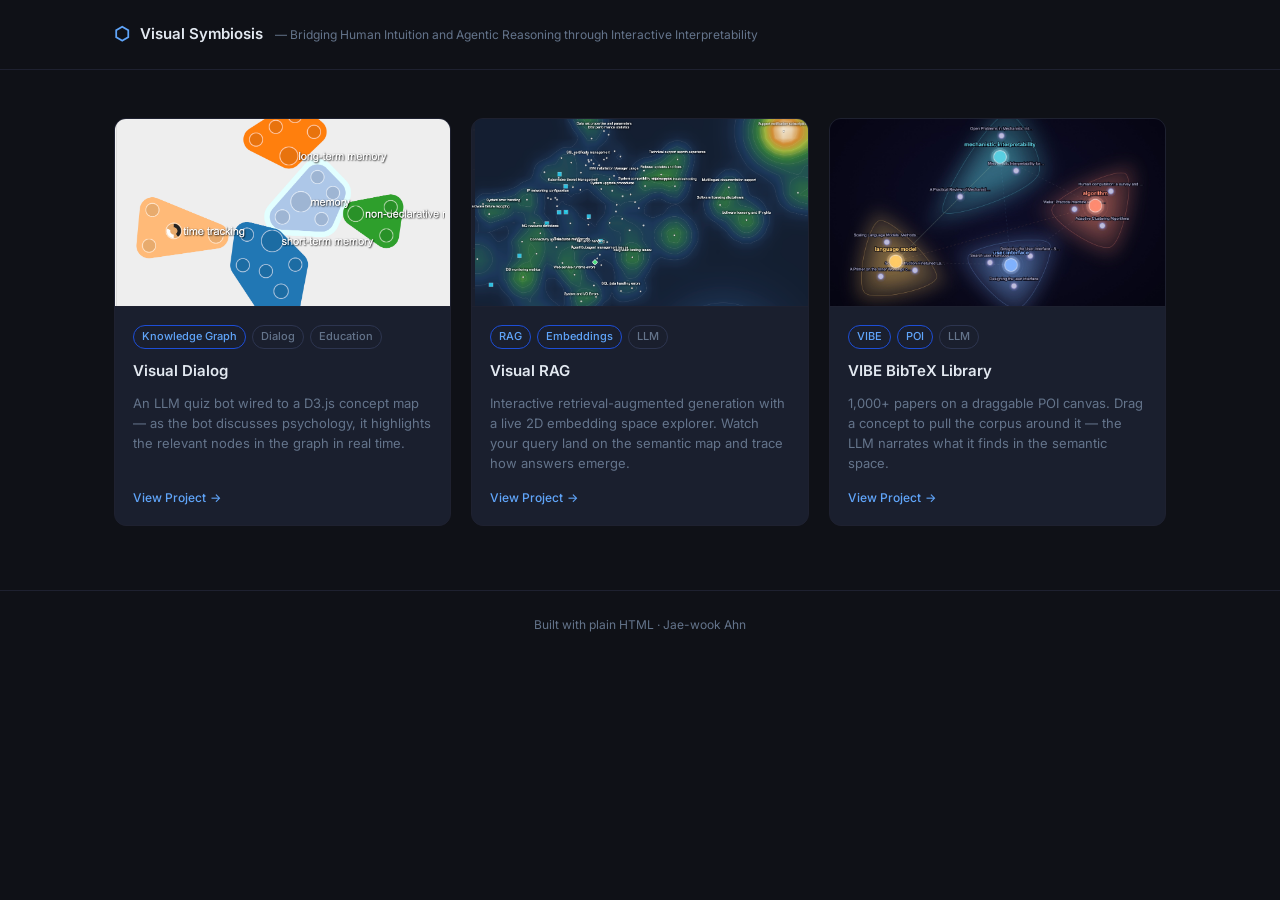
<file: index.html>
<!DOCTYPE html>
<html lang="en">
<head>
  <meta charset="UTF-8" />
  <meta name="viewport" content="width=device-width, initial-scale=1.0" />
  <title>Visual Symbiosis</title>
  <link rel="preconnect" href="https://fonts.googleapis.com" />
  <link rel="preconnect" href="https://fonts.gstatic.com" crossorigin />
  <link href="https://fonts.googleapis.com/css2?family=Inter:wght@400;500;600;700&display=swap" rel="stylesheet" />
  <link rel="stylesheet" href="assets/css/style.css" />
</head>
<body>

<header class="site-header">
  <div class="container inner">
    <div class="logo">
      <span class="logo-hex">⬡</span>
      Visual Symbiosis
      <span class="logo-sub">— Bridging Human Intuition and Agentic Reasoning through Interactive Interpretability</span>
    </div>
  </div>
</header>

<main class="container">
  <div class="projects-grid">
    
    <!-- Visual Dialog -->

    <a href="projects/watson-concept-graph/" class="project-card active">
      <div class="card-thumb">
        <img src="assets/img/vd-concept-map_.png" alt="Visual Dialog" style="width:100%;height:100%;object-fit:cover;">
      </div>
      <div class="card-body">
        <div style="display:flex;gap:6px;flex-wrap:wrap;">
          <span class="badge badge-blue">Knowledge Graph</span>
          <span class="badge">Dialog</span>
          <span class="badge">Education</span>
        </div>
        <div class="card-title">Visual Dialog</div>
        <div class="card-desc">An LLM quiz bot wired to a D3.js concept map — as the bot discusses psychology, it highlights the relevant nodes in the graph in real time.</div>
        <div class="card-footer">
          <span class="card-link">View Project <span>→</span></span>
          <!-- <span class="badge badge-green">Live</span> -->
        </div>
      </div>
    </a>
    <!-- Visual RAG -->
    <a href="projects/visual-rag/" class="project-card active">
      <div class="card-thumb">
        <!-- <div class="card-thumb-placeholder">
          <span class="card-thumb-icon">⬡</span>
          <span style="font-size:11px;">Embedding Space Explorer</span>
        </div> -->
        <img src="assets/img/rag-map.png" alt="Visual RAG" style="width:100%;height:100%;object-fit:cover;">
      </div>
      <div class="card-body">
        <div style="display:flex;gap:6px;flex-wrap:wrap;">
          <span class="badge badge-blue">RAG</span>
          <span class="badge badge-blue">Embeddings</span>
          <span class="badge">LLM</span>
        </div>
        <div class="card-title">Visual RAG</div>
        <div class="card-desc">Interactive retrieval-augmented generation with a live 2D embedding space explorer. Watch your query land on the semantic map and trace how answers emerge.</div>
        <div class="card-footer">
          <span class="card-link">View Project <span>→</span></span>
          <!-- <span class="badge badge-green">Live</span> -->
        </div>
      </div>
    </a>

    <!-- VIBE Research Assistant -->
    <a href="projects/vibe-research/" class="project-card active">
      <div class="card-thumb">
        <img src="assets/img/vibe-pois.jpg" alt="Visual RAG" style="width:100%;height:100%;object-fit:cover;">
      </div>
      <div class="card-body">
        <div style="display:flex;gap:6px;flex-wrap:wrap;">
          <span class="badge badge-blue">VIBE</span>
          <span class="badge badge-blue">POI</span>
          <span class="badge">LLM</span>
        </div>
        <div class="card-title">VIBE BibTeX Library</div>
        <div class="card-desc">1,000+ papers on a draggable POI canvas. Drag a concept to pull the corpus around it — the LLM narrates what it finds in the semantic space.</div>
        <div class="card-footer">
          <span class="card-link">View Project <span>→</span></span>
          <!-- <span class="badge badge-green">Live</span> -->
        </div>
      </div>
    </a>


  </div>
</main>

<footer class="site-footer">
  <div class="container">
    Built with plain HTML · Jae-wook Ahn
  </div>
</footer>

</body>
</html>
</file>
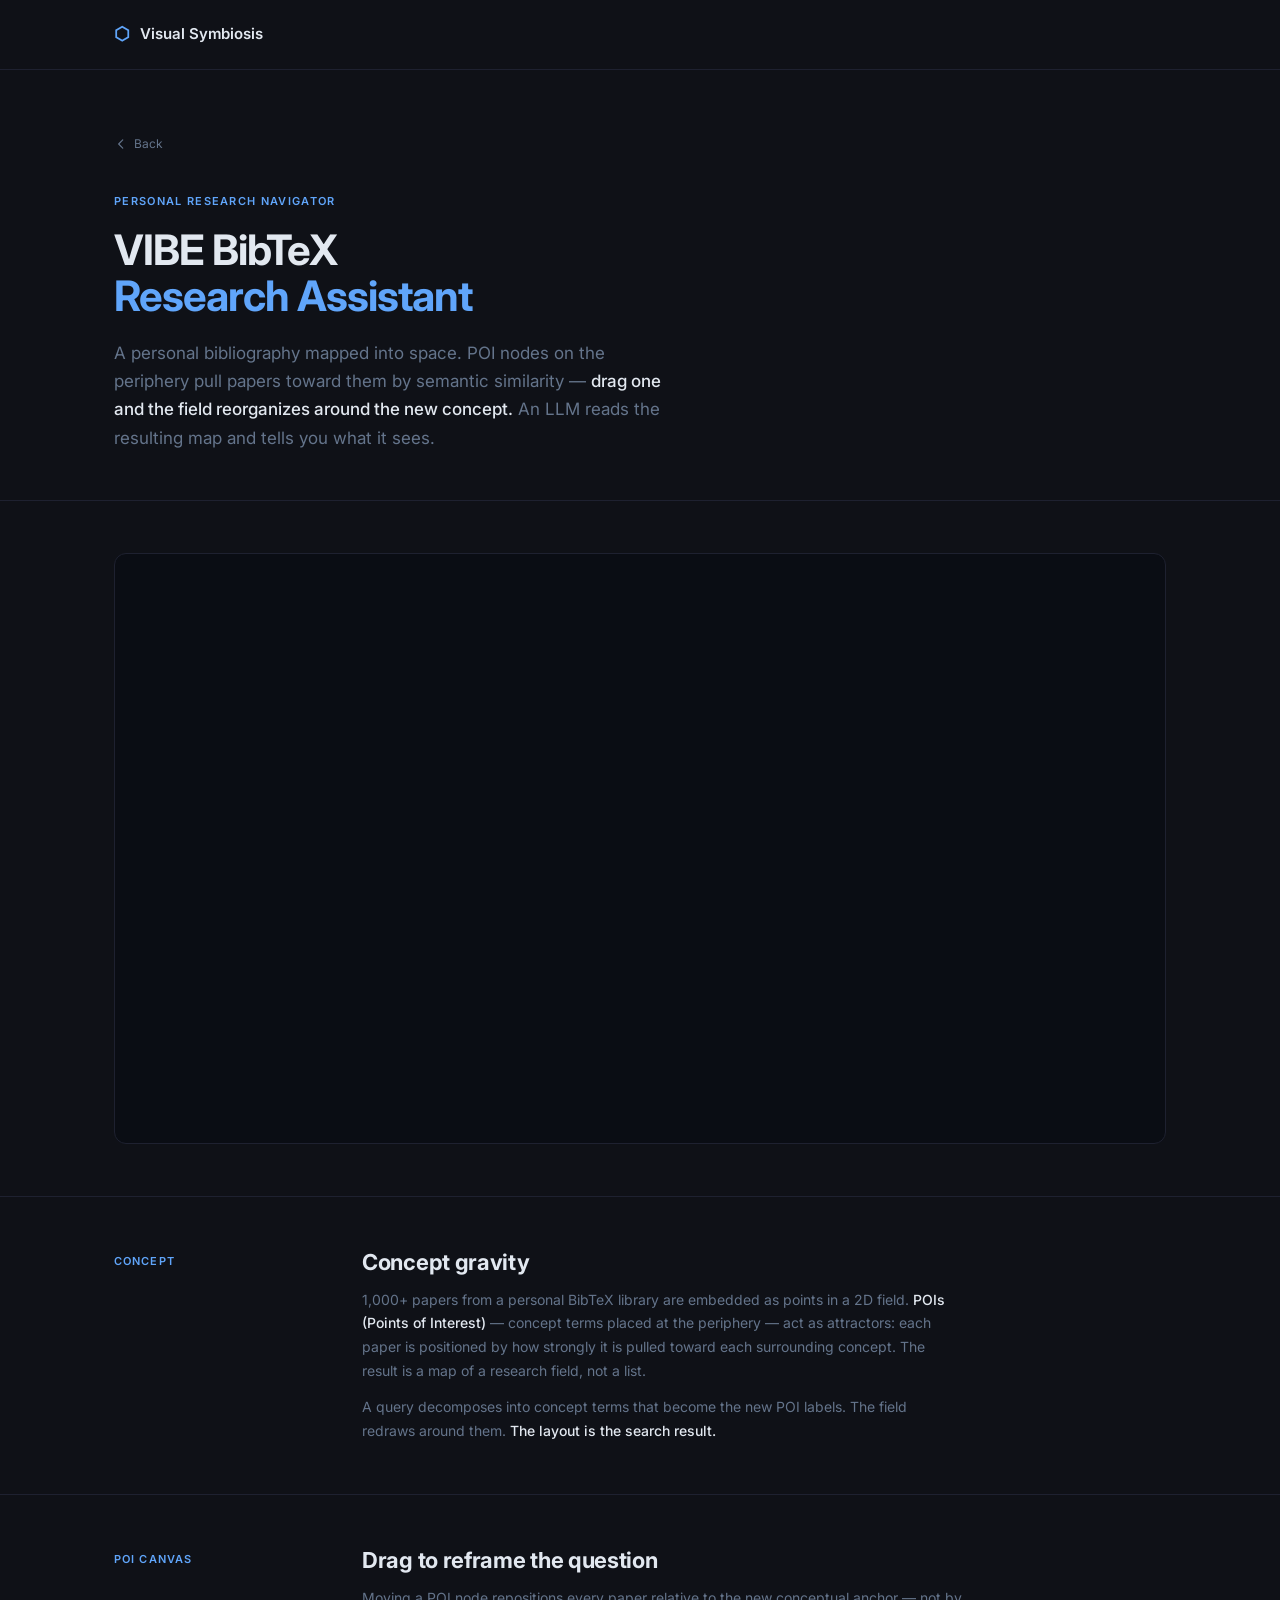
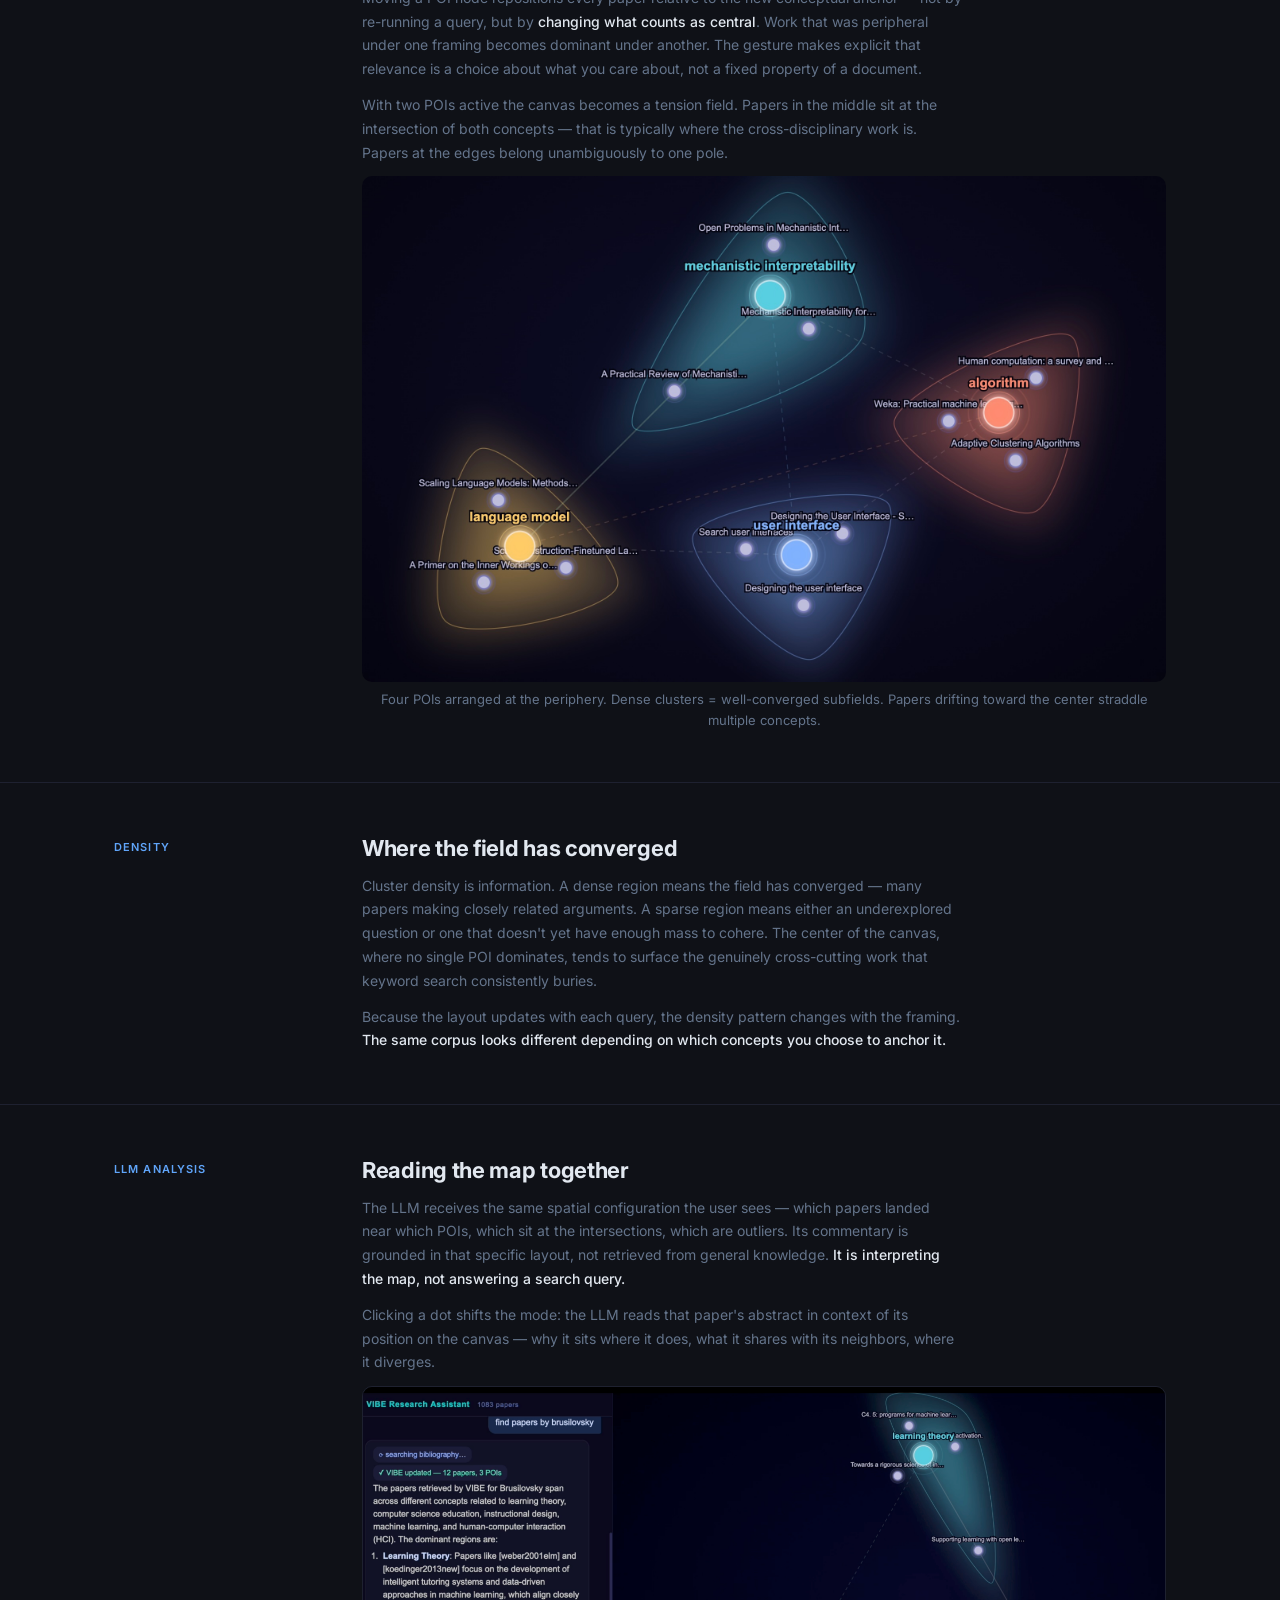
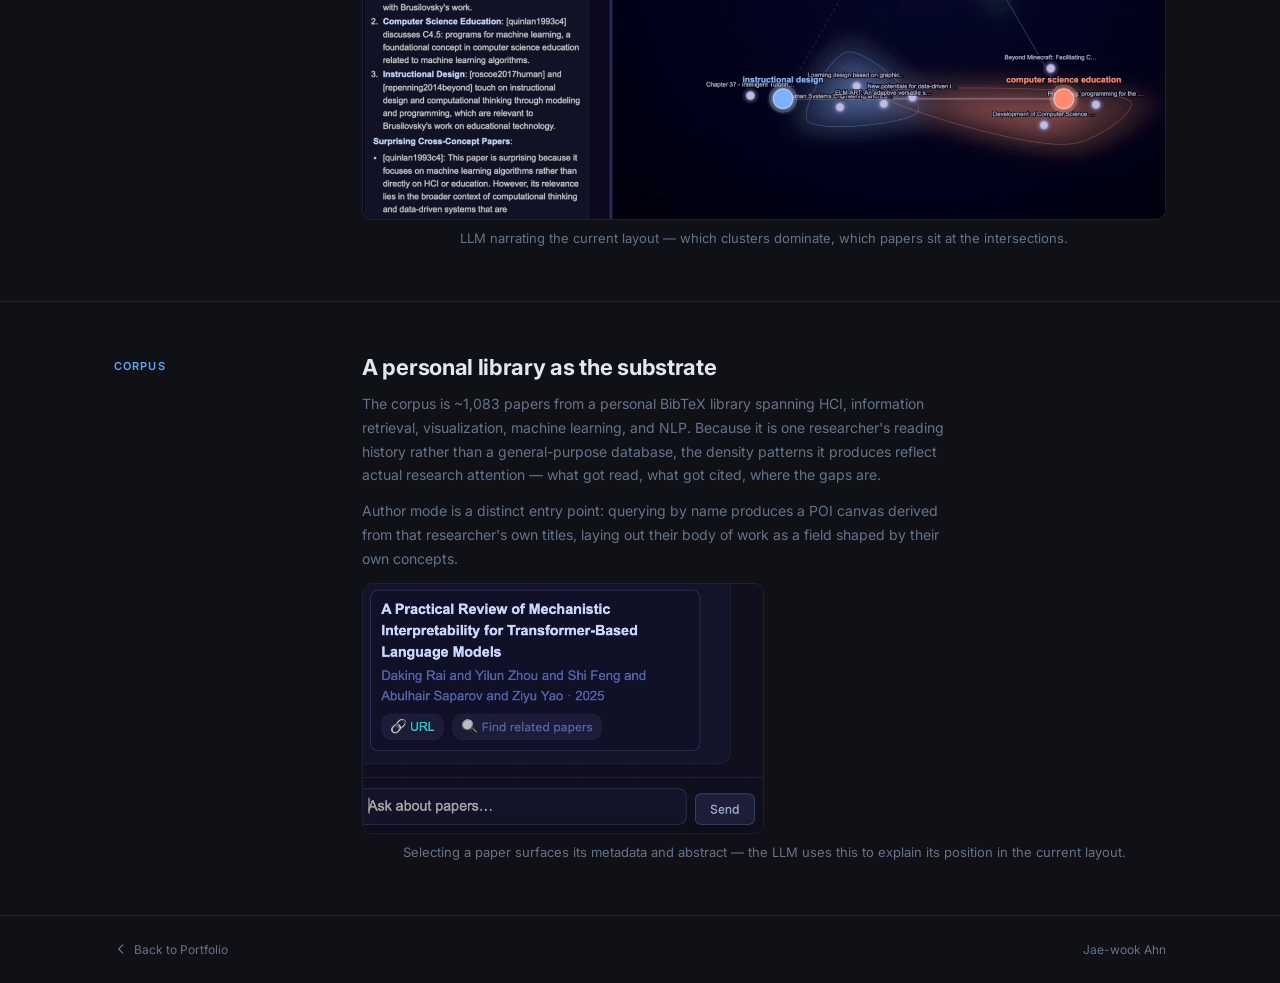
<file: projects/vibe-research/index.html>
<!DOCTYPE html>
<html lang="en">
<head>
  <meta charset="UTF-8" />
  <meta name="viewport" content="width=device-width, initial-scale=1.0" />
  <title>VIBE Research Assistant — Visual Symbiosis</title>
  <link rel="preconnect" href="https://fonts.googleapis.com" />
  <link rel="preconnect" href="https://fonts.gstatic.com" crossorigin />
  <link href="https://fonts.googleapis.com/css2?family=Inter:wght@400;500;600;700&display=swap" rel="stylesheet" />
  <link rel="stylesheet" href="../../assets/css/style.css" />
  <style>
    body { font-size: 15px; }

    .project-hero { padding: 64px 0 48px; border-bottom: 1px solid var(--border); }
    .back-link { margin-bottom: 40px; }

    .hero-eyebrow {
      font-size: 11px;
      font-weight: 600;
      letter-spacing: 0.12em;
      text-transform: uppercase;
      color: var(--blue);
      margin-bottom: 16px;
    }
    .hero-title {
      font-size: 42px;
      font-weight: 700;
      letter-spacing: -1px;
      line-height: 1.1;
      margin-bottom: 20px;
    }
    .hero-title em { font-style: normal; color: var(--blue); }
    .hero-lede {
      font-size: 17px;
      line-height: 1.65;
      color: var(--muted);
      max-width: 560px;
    }
    .hero-lede strong { color: var(--text); font-weight: 500; }

    /* Two-column editorial layout */
    .editorial {
      display: grid;
      grid-template-columns: 200px 1fr;
      gap: 0 48px;
      align-items: start;
    }
    @media (max-width: 680px) {
      .editorial { grid-template-columns: 1fr; }
    }
    .editorial-label {
      font-size: 11px;
      font-weight: 600;
      letter-spacing: 0.1em;
      text-transform: uppercase;
      color: var(--blue);
      padding-top: 4px;
      position: sticky;
      top: 24px;
    }
    .editorial-body h2 {
      font-size: 22px;
      font-weight: 700;
      letter-spacing: -0.3px;
      margin-bottom: 12px;
      line-height: 1.2;
    }
    .editorial-body p {
      font-size: 14px;
      color: var(--muted);
      line-height: 1.7;
      max-width: 600px;
      margin-bottom: 12px;
    }
    .editorial-body p:last-child { margin-bottom: 0; }
    .editorial-body strong { color: var(--text); font-weight: 500; }

    .section { padding: 52px 0; border-bottom: 1px solid var(--border); }
    .section:last-child { border-bottom: none; }

    /* Video */
    .video-wrapper {
      position: relative;
      width: 100%;
      aspect-ratio: 16/9;
      background: #0a0d14;
      border-radius: 12px;
      border: 1px solid var(--border);
      overflow: hidden;
    }
    .video-wrapper iframe { position: absolute; inset: 0; width: 100%; height: 100%; border: none; }
    .video-placeholder {
      position: absolute; inset: 0;
      display: flex; flex-direction: column;
      align-items: center; justify-content: center; gap: 10px;
      color: #374151;
    }
    .video-play {
      width: 48px; height: 48px; border-radius: 50%;
      border: 1px solid #1f2937;
      display: flex; align-items: center; justify-content: center;
      font-size: 16px; color: #4b5563;
    }

    /* ── VIBE Canvas mock ────────────────────────────────────────────── */
    .vibe-mock {
      margin-top: 24px;
      width: 100%;
      aspect-ratio: 16/9;
      background: #080c14;
      border: 1px solid var(--border);
      border-radius: 10px;
      position: relative;
      overflow: hidden;
    }
    .vibe-mock::before {
      content: '';
      position: absolute;
      inset: 0;
      background: radial-gradient(ellipse 55% 45% at 50% 50%,
        rgba(96,165,250,0.04) 0%, transparent 70%);
      pointer-events: none;
    }

    /* POI labels */
    .poi {
      position: absolute;
      font-size: 10px;
      font-weight: 600;
      letter-spacing: 0.07em;
      text-transform: uppercase;
      color: var(--blue);
      background: rgba(15,17,23,0.85);
      border: 1px solid rgba(96,165,250,0.35);
      border-radius: 20px;
      padding: 3px 10px;
      white-space: nowrap;
      cursor: grab;
    }
    .poi::after {
      content: '⠿';
      font-size: 9px;
      color: rgba(96,165,250,0.4);
      margin-left: 5px;
    }

    /* Gravity lines */
    .vibe-lines {
      position: absolute;
      inset: 0;
      pointer-events: none;
    }

    /* Paper dots */
    .dot {
      position: absolute;
      border-radius: 50%;
      transform: translate(-50%, -50%);
      cursor: pointer;
    }
    .dot.active {
      box-shadow: 0 0 0 3px rgba(96,165,250,0.25);
    }

    /* Tooltip */
    .detail-chip {
      position: absolute;
      bottom: 14px;
      left: 50%;
      transform: translateX(-50%);
      background: rgba(26,31,46,0.95);
      border: 1px solid rgba(96,165,250,0.3);
      border-radius: 8px;
      padding: 8px 14px;
      font-size: 10px;
      color: var(--muted);
      white-space: nowrap;
      max-width: 80%;
    }
    .detail-chip span { color: var(--blue); font-weight: 600; }

    /* ── Pipeline ────────────────────────────────────────────────────── */
    .pipeline {
      display: flex;
      align-items: center;
      flex-wrap: wrap;
      gap: 6px;
      margin-top: 20px;
    }
    .pipeline-node {
      font-size: 12px;
      font-weight: 500;
      padding: 5px 12px;
      border: 1px solid var(--border);
      border-radius: 20px;
      color: var(--text);
      background: var(--bg-card);
    }
    .pipeline-node.active {
      border-color: rgba(96,165,250,0.4);
      color: var(--blue);
    }
    .pipeline-sep { color: var(--border-hover); font-size: 13px; }

    /* ── LLM analysis mock ───────────────────────────────────────────── */
    .analysis-mock {
      margin-top: 24px;
      background: #0d1117;
      border: 1px solid var(--border);
      border-radius: 10px;
      overflow: hidden;
    }
    .analysis-header {
      padding: 10px 16px;
      border-bottom: 1px solid var(--border);
      display: flex;
      align-items: center;
      gap: 8px;
    }
    .analysis-dot { width: 7px; height: 7px; border-radius: 50%; background: var(--green); }
    .analysis-label { font-size: 10px; font-weight: 600; letter-spacing: 0.08em; text-transform: uppercase; color: var(--green); }
    .analysis-query { font-size: 10px; color: var(--muted); margin-left: auto; }
    .analysis-body { padding: 14px 16px; font-size: 12px; color: var(--muted); line-height: 1.7; }
    .analysis-body strong { color: var(--text); font-weight: 500; }
    .analysis-body .tag {
      display: inline-block;
      font-size: 10px;
      font-weight: 600;
      padding: 1px 7px;
      border-radius: 10px;
      border: 1px solid rgba(96,165,250,0.3);
      color: var(--blue);
      margin: 0 2px;
    }
    .analysis-cursor {
      display: inline-block;
      width: 1px;
      height: 11px;
      background: var(--blue);
      vertical-align: middle;
      animation: blink 1s step-end infinite;
    }
    @keyframes blink { 50% { opacity: 0; } }

    /* ── Feature grid ────────────────────────────────────────────────── */
    .feat-grid {
      display: grid;
      grid-template-columns: repeat(2, 1fr);
      gap: 12px;
      margin-top: 20px;
    }
    @media (max-width: 500px) { .feat-grid { grid-template-columns: 1fr; } }
    .feat-item { border-top: 1px solid var(--border); padding-top: 12px; }
    .feat-name {
      font-size: 11px;
      font-weight: 600;
      letter-spacing: 0.06em;
      text-transform: uppercase;
      color: var(--green);
      margin-bottom: 4px;
    }
    .feat-desc { font-size: 12px; color: var(--muted); line-height: 1.55; }

    .site-footer { border-top: 1px solid var(--border); padding: 24px 0; }
  </style>
</head>
<body>

<header class="site-header">
  <div class="container inner">
    <a href="../../" class="logo">
      <span class="logo-hex">⬡</span>
      Visual Symbiosis
    </a>
  </div>
</header>

<main>

  <!-- Hero -->
  <div class="project-hero">
    <div class="container">
      <a href="../../" class="back-link">
        <svg width="14" height="14" fill="none" stroke="currentColor" viewBox="0 0 24 24">
          <path stroke-linecap="round" stroke-linejoin="round" stroke-width="2" d="M15 19l-7-7 7-7"/>
        </svg>
        Back
      </a>
      <div class="hero-eyebrow">Personal Research Navigator</div>
      <h1 class="hero-title">VIBE BibTeX<br><em>Research Assistant</em></h1>
      <p class="hero-lede">
        A personal bibliography mapped into space. POI nodes on the periphery pull papers toward them by semantic similarity — <strong>drag one and the field reorganizes around the new concept.</strong> An LLM reads the resulting map and tells you what it sees.
      </p>
    </div>
  </div>

  <!-- Demo -->
  <div class="section">
    <div class="container">
      <div class="video-wrapper">
        <iframe src="https://www.youtube.com/embed/9V27Gqbjiec" allowfullscreen></iframe>
      </div>
    </div>
  </div>

  <!-- Concept -->
  <div class="section">
    <div class="container">
      <div class="editorial">
        <div class="editorial-label">Concept</div>
        <div class="editorial-body">
          <h2>Concept gravity</h2>
          <p>1,000+ papers from a personal BibTeX library are embedded as points in a 2D field. <strong>POIs (Points of Interest)</strong> — concept terms placed at the periphery — act as attractors: each paper is positioned by how strongly it is pulled toward each surrounding concept. The result is a map of a research field, not a list.</p>
          <p>A query decomposes into concept terms that become the new POI labels. The field redraws around them. <strong>The layout is the search result.</strong></p>
        </div>
      </div>
    </div>
  </div>

  <!-- POI Canvas -->
  <div class="section">
    <div class="container">
      <div class="editorial">
        <div class="editorial-label">POI Canvas</div>
        <div class="editorial-body">
          <h2>Drag to reframe the question</h2>
          <p>Moving a POI node repositions every paper relative to the new conceptual anchor — not by re-running a query, but by <strong>changing what counts as central</strong>. Work that was peripheral under one framing becomes dominant under another. The gesture makes explicit that relevance is a choice about what you care about, not a fixed property of a document.</p>
          <p>With two POIs active the canvas becomes a tension field. Papers in the middle sit at the intersection of both concepts — that is typically where the cross-disciplinary work is. Papers at the edges belong unambiguously to one pole.</p>
          <div class="screenshot-block">
            <!-- <div class="screenshot-placeholder"> -->
              <img src="../../assets/img/vibe-pois.jpg" style="width:100%;height:100%;object-fit:cover;border-radius:10px;">
            <!-- </div> -->
            <div class="screenshot-caption">Four POIs arranged at the periphery. Dense clusters = well-converged subfields. Papers drifting toward the center straddle multiple concepts.</div>
          </div>
        </div>
      </div>
    </div>
  </div>

  <!-- Density -->
  <div class="section">
    <div class="container">
      <div class="editorial">
        <div class="editorial-label">Density</div>
        <div class="editorial-body">
          <h2>Where the field has converged</h2>
          <p>Cluster density is information. A dense region means the field has converged — many papers making closely related arguments. A sparse region means either an underexplored question or one that doesn't yet have enough mass to cohere. The center of the canvas, where no single POI dominates, tends to surface the genuinely cross-cutting work that keyword search consistently buries.</p>
          <p>Because the layout updates with each query, the density pattern changes with the framing. <strong>The same corpus looks different depending on which concepts you choose to anchor it.</strong></p>
        </div>
      </div>
    </div>
  </div>

  <!-- LLM Analysis -->
  <div class="section">
    <div class="container">
      <div class="editorial">
        <div class="editorial-label">LLM Analysis</div>
        <div class="editorial-body">
          <h2>Reading the map together</h2>
          <p>The LLM receives the same spatial configuration the user sees — which papers landed near which POIs, which sit at the intersections, which are outliers. Its commentary is grounded in that specific layout, not retrieved from general knowledge. <strong>It is interpreting the map, not answering a search query.</strong></p>
          <p>Clicking a dot shifts the mode: the LLM reads that paper's abstract in context of its position on the canvas — why it sits where it does, what it shares with its neighbors, where it diverges.</p>


          <div class="screenshot-block" style="text-align: center;">
            <!-- <img src="../../assets/img/vibe-chat.jpg" style="width:50%;height:auto;display:block;border-radius:10px;border:1px solid var(--border);">
            <div class="screenshot-caption" style="margin-top:8px;">LLM summarizes the search result.</div> -->
            <img src="../../assets/img/vibe-peter.png" style="width:100%;height:auto;display:block;border-radius:10px;border:1px solid var(--border);">
            <div class="screenshot-caption" style="margin-top:8px;">LLM narrating the current layout — which clusters dominate, which papers sit at the intersections.</div>
          </div>

        </div>
      </div>
    </div>
  </div>

  <!-- Corpus -->
  <div class="section">
    <div class="container">
      <div class="editorial">
        <div class="editorial-label">Corpus</div>
        <div class="editorial-body">
          <h2>A personal library as the substrate</h2>
          <p>The corpus is ~1,083 papers from a personal BibTeX library spanning HCI, information retrieval, visualization, machine learning, and NLP. Because it is one researcher's reading history rather than a general-purpose database, the density patterns it produces reflect actual research attention — what got read, what got cited, where the gaps are.</p>
          <p>Author mode is a distinct entry point: querying by name produces a POI canvas derived from that researcher's own titles, laying out their body of work as a field shaped by their own concepts.</p>

          <div class="screenshot-block">
            <img src="../../assets/img/vibe-docinfo.jpg" style="width:50%;height:auto;display:block;border-radius:10px;border:1px solid var(--border);">
            <div class="screenshot-caption" style="margin-top:8px;">Selecting a paper surfaces its metadata and abstract — the LLM uses this to explain its position in the current layout.</div>
          </div>
        </div>
      </div>
    </div>
  </div>

</main>

<footer class="site-footer">
  <div class="container" style="display:flex;align-items:center;justify-content:space-between;">
    <a href="../../" class="back-link" style="margin-bottom:0;">
      <svg width="14" height="14" fill="none" stroke="currentColor" viewBox="0 0 24 24">
        <path stroke-linecap="round" stroke-linejoin="round" stroke-width="2" d="M15 19l-7-7 7-7"/>
      </svg>
      Back to Portfolio
    </a>
    <span style="font-size:12px;color:var(--muted);">Jae-wook Ahn</span>
  </div>
</footer>

</body>
</html>
</file>
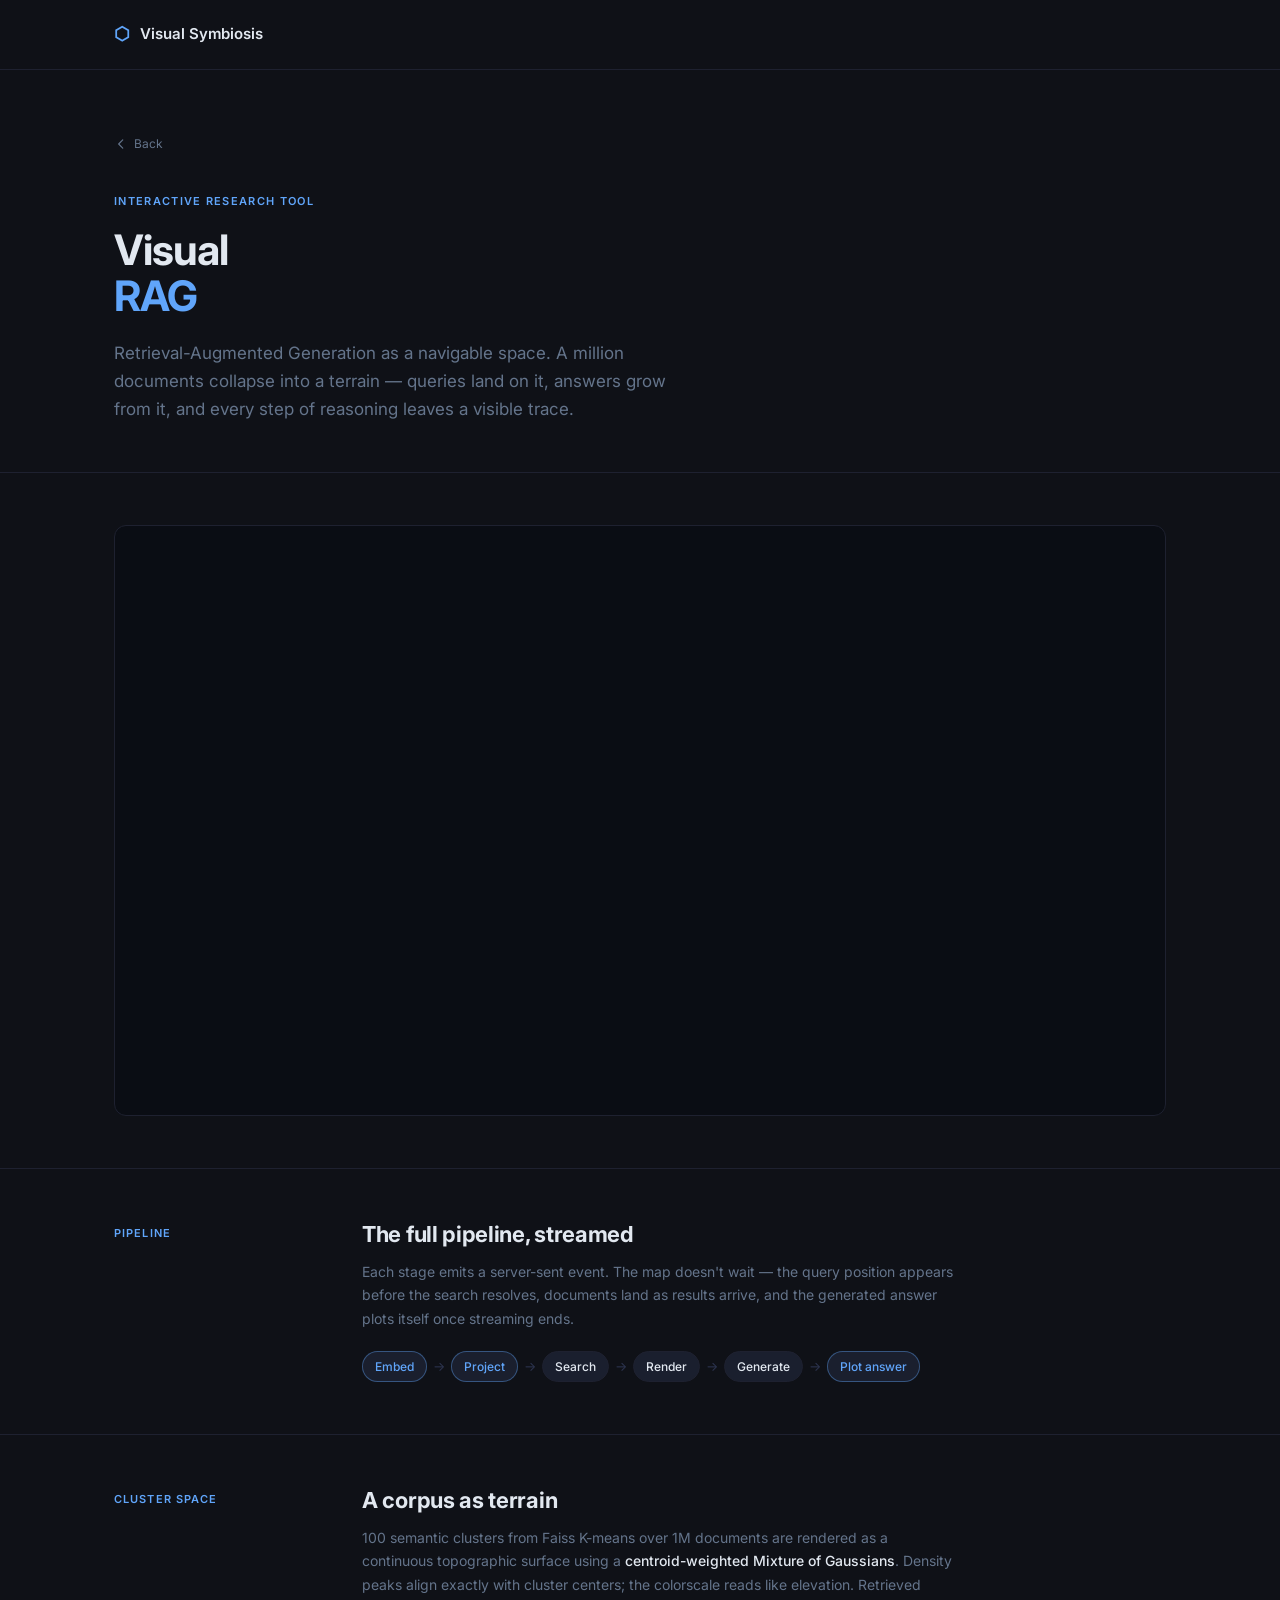
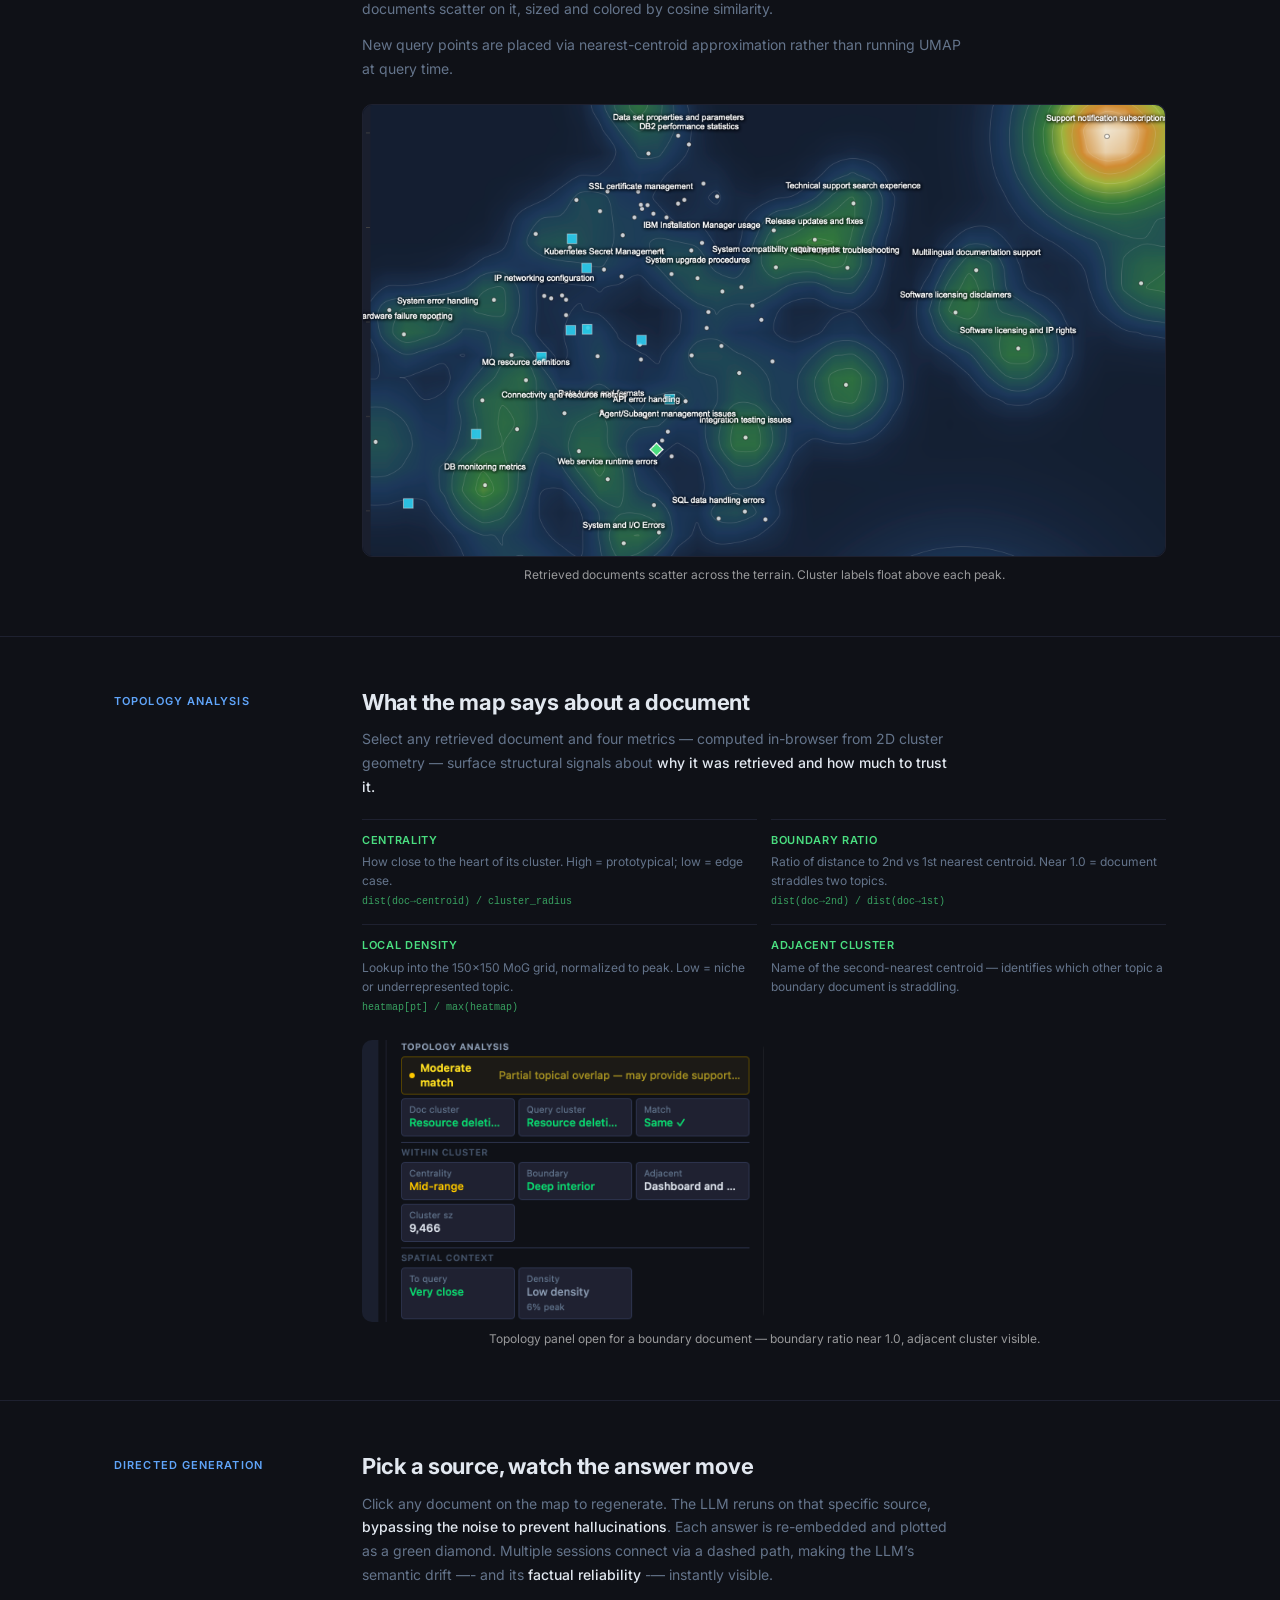
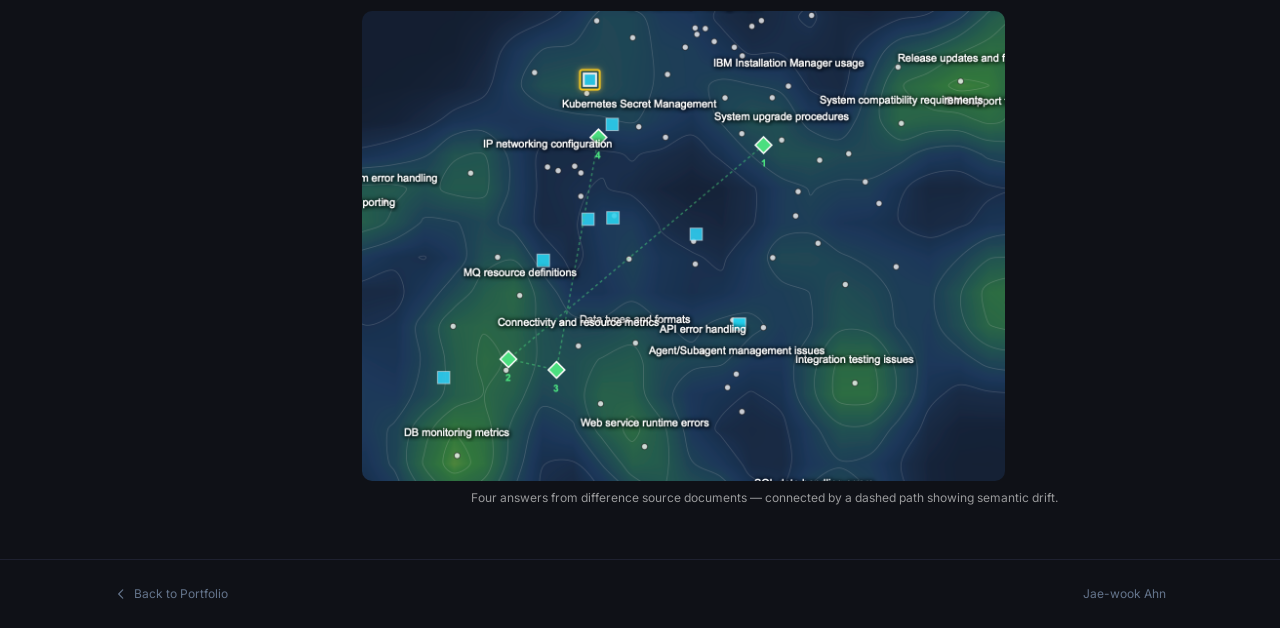
<file: projects/visual-rag/index.html>
<!DOCTYPE html>
<html lang="en">
<head>
  <meta charset="UTF-8" />
  <meta name="viewport" content="width=device-width, initial-scale=1.0" />
  <title>Visual RAG — Visual Symbiosis</title>
  <link rel="preconnect" href="https://fonts.googleapis.com" />
  <link rel="preconnect" href="https://fonts.gstatic.com" crossorigin />
  <link href="https://fonts.googleapis.com/css2?family=Inter:wght@400;500;600;700&display=swap" rel="stylesheet" />
  <link rel="stylesheet" href="../../assets/css/style.css" />
  <style>
    body { font-size: 15px; }

    .project-hero { padding: 64px 0 48px; border-bottom: 1px solid var(--border); }
    .back-link { margin-bottom: 40px; }

    .hero-eyebrow {
      font-size: 11px;
      font-weight: 600;
      letter-spacing: 0.12em;
      text-transform: uppercase;
      color: var(--blue);
      margin-bottom: 16px;
    }
    .hero-title {
      font-size: 42px;
      font-weight: 700;
      letter-spacing: -1px;
      line-height: 1.1;
      margin-bottom: 20px;
    }
    .hero-title em { font-style: normal; color: var(--blue); }
    .hero-lede {
      font-size: 17px;
      line-height: 1.65;
      color: var(--muted);
      max-width: 560px;
    }
    .hero-lede strong { color: var(--text); font-weight: 500; }

    /* Two-column editorial layout */
    .editorial {
      display: grid;
      grid-template-columns: 200px 1fr;
      gap: 0 48px;
      align-items: start;
    }
    @media (max-width: 680px) {
      .editorial { grid-template-columns: 1fr; }
    }
    .editorial-label {
      font-size: 11px;
      font-weight: 600;
      letter-spacing: 0.1em;
      text-transform: uppercase;
      color: var(--blue);
      padding-top: 4px;
      position: sticky;
      top: 24px;
    }
    .editorial-body {}
    .editorial-body h2 {
      font-size: 22px;
      font-weight: 700;
      letter-spacing: -0.3px;
      margin-bottom: 12px;
      line-height: 1.2;
    }
    .editorial-body p {
      font-size: 14px;
      color: var(--muted);
      line-height: 1.7;
      max-width: 600px;
      margin-bottom: 12px;
    }
    .editorial-body p:last-child { margin-bottom: 0; }
    .editorial-body strong { color: var(--text); font-weight: 500; }

    .section { padding: 52px 0; border-bottom: 1px solid var(--border); }
    .section:last-child { border-bottom: none; }

    /* Pipeline — inline flow, no cards */
    .pipeline {
      display: flex;
      align-items: center;
      flex-wrap: wrap;
      gap: 6px;
      margin-top: 24px;
    }
    .pipeline-node {
      font-size: 12px;
      font-weight: 500;
      padding: 5px 12px;
      border: 1px solid var(--border);
      border-radius: 20px;
      color: var(--text);
      background: var(--bg-card);
    }
    .pipeline-node.active {
      border-color: rgba(96,165,250,0.4);
      color: var(--blue);
    }
    .pipeline-sep {
      color: var(--border-hover);
      font-size: 13px;
    }

    /* Metric pair — 2-col inside editorial body */
    .metric-pair {
      display: grid;
      grid-template-columns: 1fr 1fr;
      gap: 14px;
      margin-top: 20px;
    }
    @media (max-width: 500px) { .metric-pair { grid-template-columns: 1fr; } }
    .metric-item {
      border-top: 1px solid var(--border);
      padding-top: 12px;
    }
    .metric-name {
      font-size: 11px;
      font-weight: 600;
      letter-spacing: 0.06em;
      text-transform: uppercase;
      color: var(--green);
      margin-bottom: 4px;
    }
    .metric-desc {
      font-size: 12px;
      color: var(--muted);
      line-height: 1.55;
    }
    .metric-formula {
      font-family: 'SF Mono', monospace;
      font-size: 10px;
      color: rgba(74,222,128,0.7);
      margin-top: 4px;
    }

    /* Screenshot */
    .screenshot-block { margin-top: 24px; }
    .screenshot-placeholder {
      width: 100%;
      aspect-ratio: 16/9;
      background: #111827;
      border: 1px solid var(--border);
      border-radius: 10px;
      display: flex;
      align-items: center;
      justify-content: center;
      color: #374151;
      font-size: 12px;
      margin-bottom: 8px;
    }
    .screenshot-caption {
      font-size: 12px;
      color: lightgrey;
      opacity: 0.7;
    }

    /* Video */
    .video-wrapper {
      position: relative;
      width: 100%;
      aspect-ratio: 16/9;
      background: #0a0d14;
      border-radius: 12px;
      border: 1px solid var(--border);
      overflow: hidden;
    }
    .video-wrapper iframe { position: absolute; inset: 0; width: 100%; height: 100%; border: none; }
    .video-placeholder {
      position: absolute; inset: 0;
      display: flex; flex-direction: column;
      align-items: center; justify-content: center; gap: 10px;
      color: #374151;
    }
    .video-play {
      width: 48px; height: 48px; border-radius: 50%;
      border: 1px solid #1f2937;
      display: flex; align-items: center; justify-content: center;
      font-size: 16px; color: #4b5563;
    }

    .site-footer { border-top: 1px solid var(--border); padding: 24px 0; }
  </style>
</head>
<body>

<header class="site-header">
  <div class="container inner">
    <a href="../../" class="logo">
      <span class="logo-hex">⬡</span>
      Visual Symbiosis
    </a>
  </div>
</header>

<main>

  <!-- Hero -->
  <div class="project-hero">
    <div class="container">
      <a href="../../" class="back-link">
        <svg width="14" height="14" fill="none" stroke="currentColor" viewBox="0 0 24 24">
          <path stroke-linecap="round" stroke-linejoin="round" stroke-width="2" d="M15 19l-7-7 7-7"/>
        </svg>
        Back
      </a>
      <div class="hero-eyebrow">Interactive Research Tool</div>
      <h1 class="hero-title">Visual<br><em>RAG</em></h1>
      <p class="hero-lede">
        Retrieval-Augmented Generation as a navigable space. A million documents collapse into a terrain — queries land on it, answers grow from it, and every step of reasoning leaves a visible trace.
      </p>
    </div>
  </div>

  <!-- Demo -->
  <div class="section">
    <div class="container">
      <div class="video-wrapper">
        <iframe src="https://www.youtube.com/embed/0_YTrUwrVMU" allowfullscreen></iframe>
      </div>
    </div>
  </div>

  <!-- Pipeline -->
  <div class="section">
    <div class="container">
      <div class="editorial">
        <div class="editorial-label">Pipeline</div>
        <div class="editorial-body">
          <h2>The full pipeline, streamed</h2>
          <p>Each stage emits a server-sent event. The map doesn't wait — the query position appears before the search resolves, documents land as results arrive, and the generated answer plots itself once streaming ends. </p>
            <!-- <strong>Nothing is buffered until it's complete.</strong> -->
          <div class="pipeline" style="margin-top:20px;">
            <span class="pipeline-node active">Embed</span>
            <span class="pipeline-sep">→</span>
            <span class="pipeline-node active">Project</span>
            <span class="pipeline-sep">→</span>
            <span class="pipeline-node">Search</span>
            <span class="pipeline-sep">→</span>
            <span class="pipeline-node">Render</span>
            <span class="pipeline-sep">→</span>
            <span class="pipeline-node">Generate</span>
            <span class="pipeline-sep">→</span>
            <span class="pipeline-node active">Plot answer</span>
          </div>
        </div>
      </div>
    </div>
  </div>

  <!-- Cluster Visualization -->
  <div class="section">
    <div class="container">
      <div class="editorial">
        <div class="editorial-label">Cluster Space</div>
        <div class="editorial-body">
          <h2>A corpus as terrain</h2>
          <p>100 semantic clusters from Faiss K-means over 1M documents are rendered as a continuous topographic surface using a <strong>centroid-weighted Mixture of Gaussians</strong>. Density peaks align exactly with cluster centers; the colorscale reads like elevation. Retrieved documents scatter on it, sized and colored by cosine similarity.</p>
          <p>New query points are placed via nearest-centroid approximation rather than running UMAP at query time.</p>
           <!-- — <strong>deterministic, sub-millisecond, no async process conflicts.</strong>-->

          <div class="screenshot-block">
            <div class="screenshot-placeholder">
              <img src="../../assets/img/rag-map.png" style="width:100%;height:100%;object-fit:cover;border-radius:10px;">
              <!-- Screenshot — embedding terrain with retrieved documents -->
            </div>
            <div class="screenshot-caption">Retrieved documents scatter across the terrain. Cluster labels float above each peak.</div>
          </div>
        </div>
      </div>
    </div>
  </div>

  <!-- Topology -->
  <div class="section">
    <div class="container">
      <div class="editorial">
        <div class="editorial-label">Topology Analysis</div>
        <div class="editorial-body">
          <h2>What the map says about a document</h2>
          <p>Select any retrieved document and four metrics — computed in-browser from 2D cluster geometry — surface structural signals about <strong>why it was retrieved and how much to trust it.</strong></p>

          <div class="metric-pair">
            <div class="metric-item">
              <div class="metric-name">Centrality</div>
              <div class="metric-desc">How close to the heart of its cluster. High = prototypical; low = edge case.</div>
              <div class="metric-formula">dist(doc→centroid) / cluster_radius</div>
            </div>
            <div class="metric-item">
              <div class="metric-name">Boundary Ratio</div>
              <div class="metric-desc">Ratio of distance to 2nd vs 1st nearest centroid. Near 1.0 = document straddles two topics.</div>
              <div class="metric-formula">dist(doc→2nd) / dist(doc→1st)</div>
            </div>
            <div class="metric-item">
              <div class="metric-name">Local Density</div>
              <div class="metric-desc">Lookup into the 150×150 MoG grid, normalized to peak. Low = niche or underrepresented topic.</div>
              <div class="metric-formula">heatmap[pt] / max(heatmap)</div>
            </div>
            <div class="metric-item">
              <div class="metric-name">Adjacent Cluster</div>
              <div class="metric-desc">Name of the second-nearest centroid — identifies which other topic a boundary document is straddling.</div>
            </div>
          </div>

          <div class="screenshot-block">
              <img src="../../assets/img/rag-topology.png" style="width:50%;height:100%;object-fit:cover;border-radius:10px;">
            <div class="screenshot-caption">Topology panel open for a boundary document — boundary ratio near 1.0, adjacent cluster visible.</div>
          </div>
        </div>
      </div>
    </div>
  </div>

  <!-- Interactive Generation -->
  <div class="section">
    <div class="container">
      <div class="editorial">
        <div class="editorial-label">Directed Generation</div>
        <div class="editorial-body">
          <h2>Pick a source, watch the answer move</h2>
          <!-- <p>Click any document on the map and regenerate. The LLM reruns on that source alone — bypassing the vector search entirely. Each answer is re-embedded after streaming and plotted as a green diamond. Multiple answers per session connect as a dashed path: <strong>the LLM's semantic drift made visible.</strong></p> -->
          <p>Click any document on the map to regenerate. The LLM reruns on that specific source, <strong>bypassing the noise to prevent hallucinations</strong>. Each answer is re-embedded and plotted as a green diamond. Multiple sessions connect via a dashed path, making the LLM’s semantic drift —- and its <strong>factual reliability</strong> -— instantly visible.</p>
          <div class="screenshot-block">
              <img src="../../assets/img/rag-answers.png" style="width:80%;height:100%;object-fit:cover;border-radius:10px;">
            <div class="screenshot-caption">Four answers from difference source documents — connected by a dashed path showing semantic drift.</div>
          </div>
        </div>
      </div>
    </div>
  </div>

  <!-- History -->
  <!-- <div class="section">
    <div class="container">
      <div class="editorial">
        <div class="editorial-label">Session History</div>
        <div class="editorial-body">
          <h2>Every session, restorable</h2>
          <p>Queries, retrieved documents, and all generated answers persist to localStorage. Restoring a past session reloads the full map state — answer markers, document positions, selected answer — exactly as left.</p>
        </div>
      </div>
    </div>
  </div> -->

</main>

<footer class="site-footer">
  <div class="container" style="display:flex;align-items:center;justify-content:space-between;">
    <a href="../../" class="back-link" style="margin-bottom:0;">
      <svg width="14" height="14" fill="none" stroke="currentColor" viewBox="0 0 24 24">
        <path stroke-linecap="round" stroke-linejoin="round" stroke-width="2" d="M15 19l-7-7 7-7"/>
      </svg>
      Back to Portfolio
    </a>
    <span style="font-size:12px;color:var(--muted);">Jae-wook Ahn</span>
  </div>
</footer>

</body>
</html>
</file>
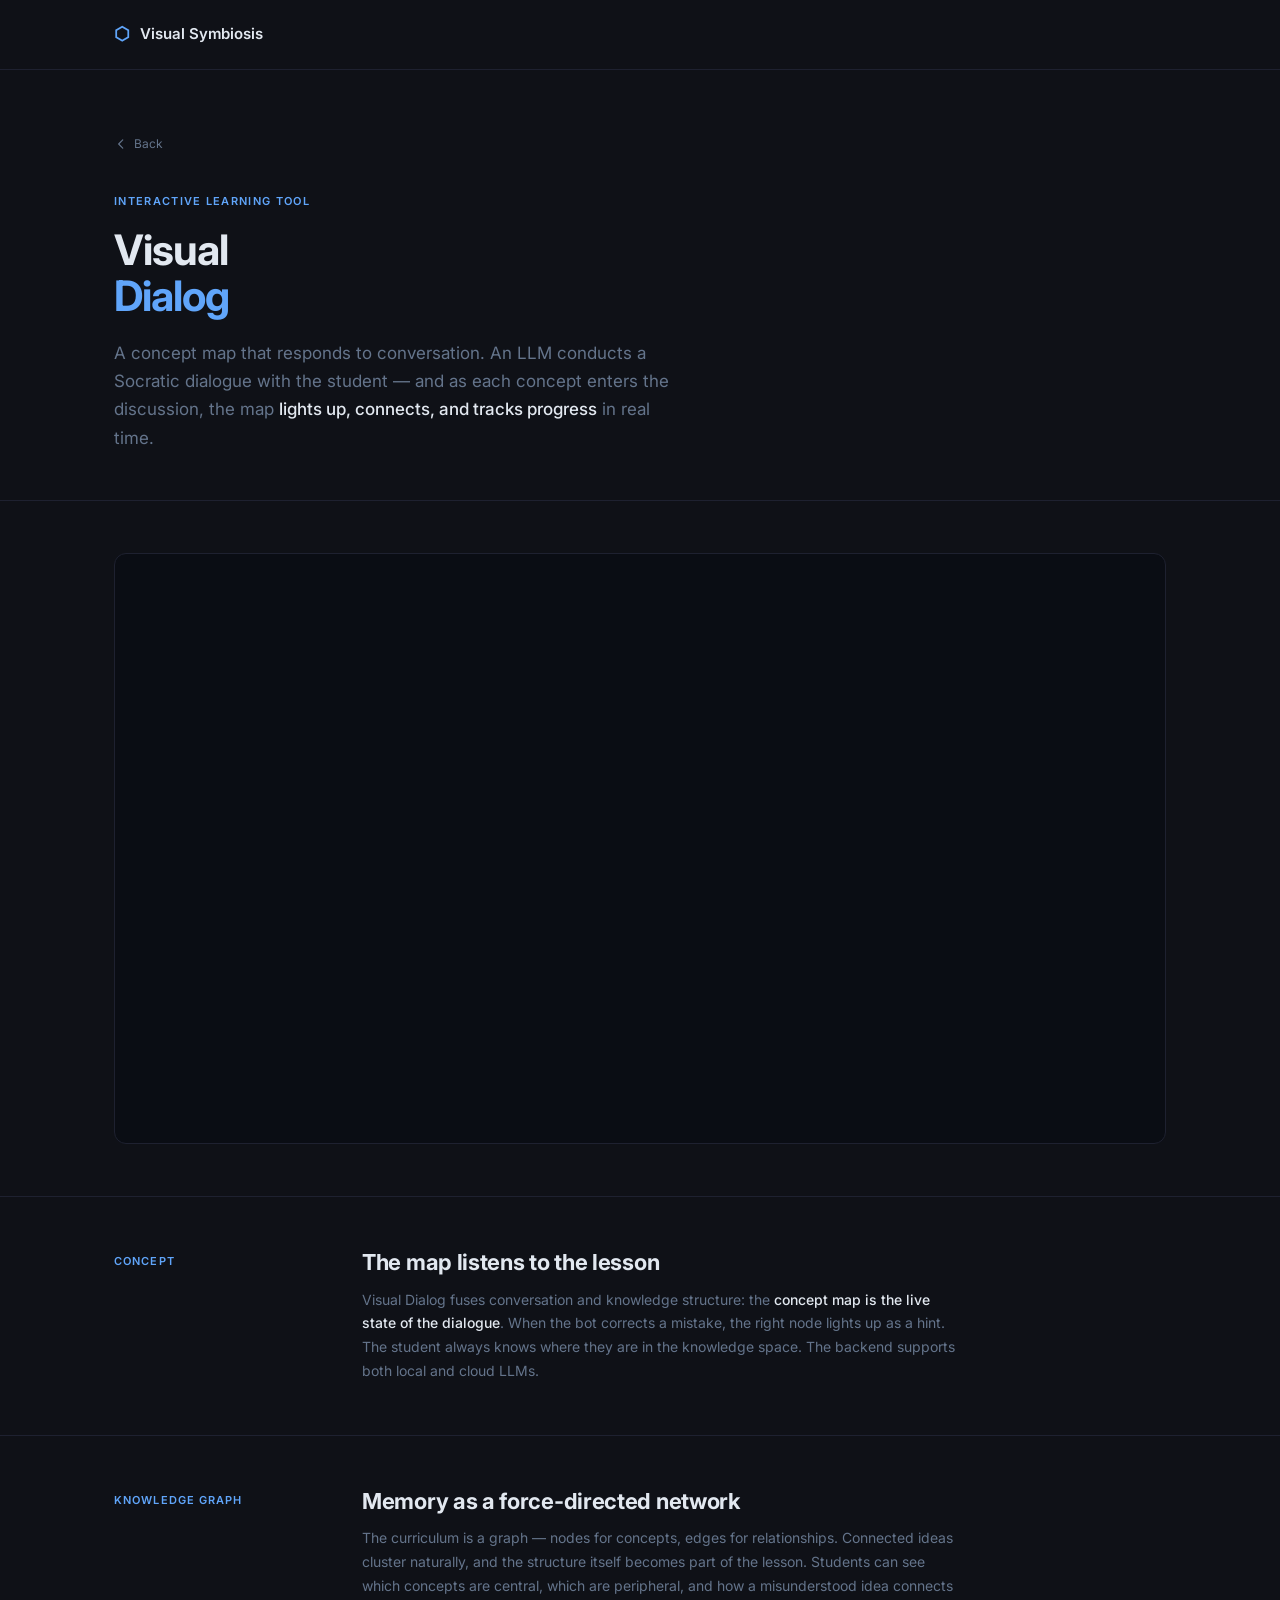
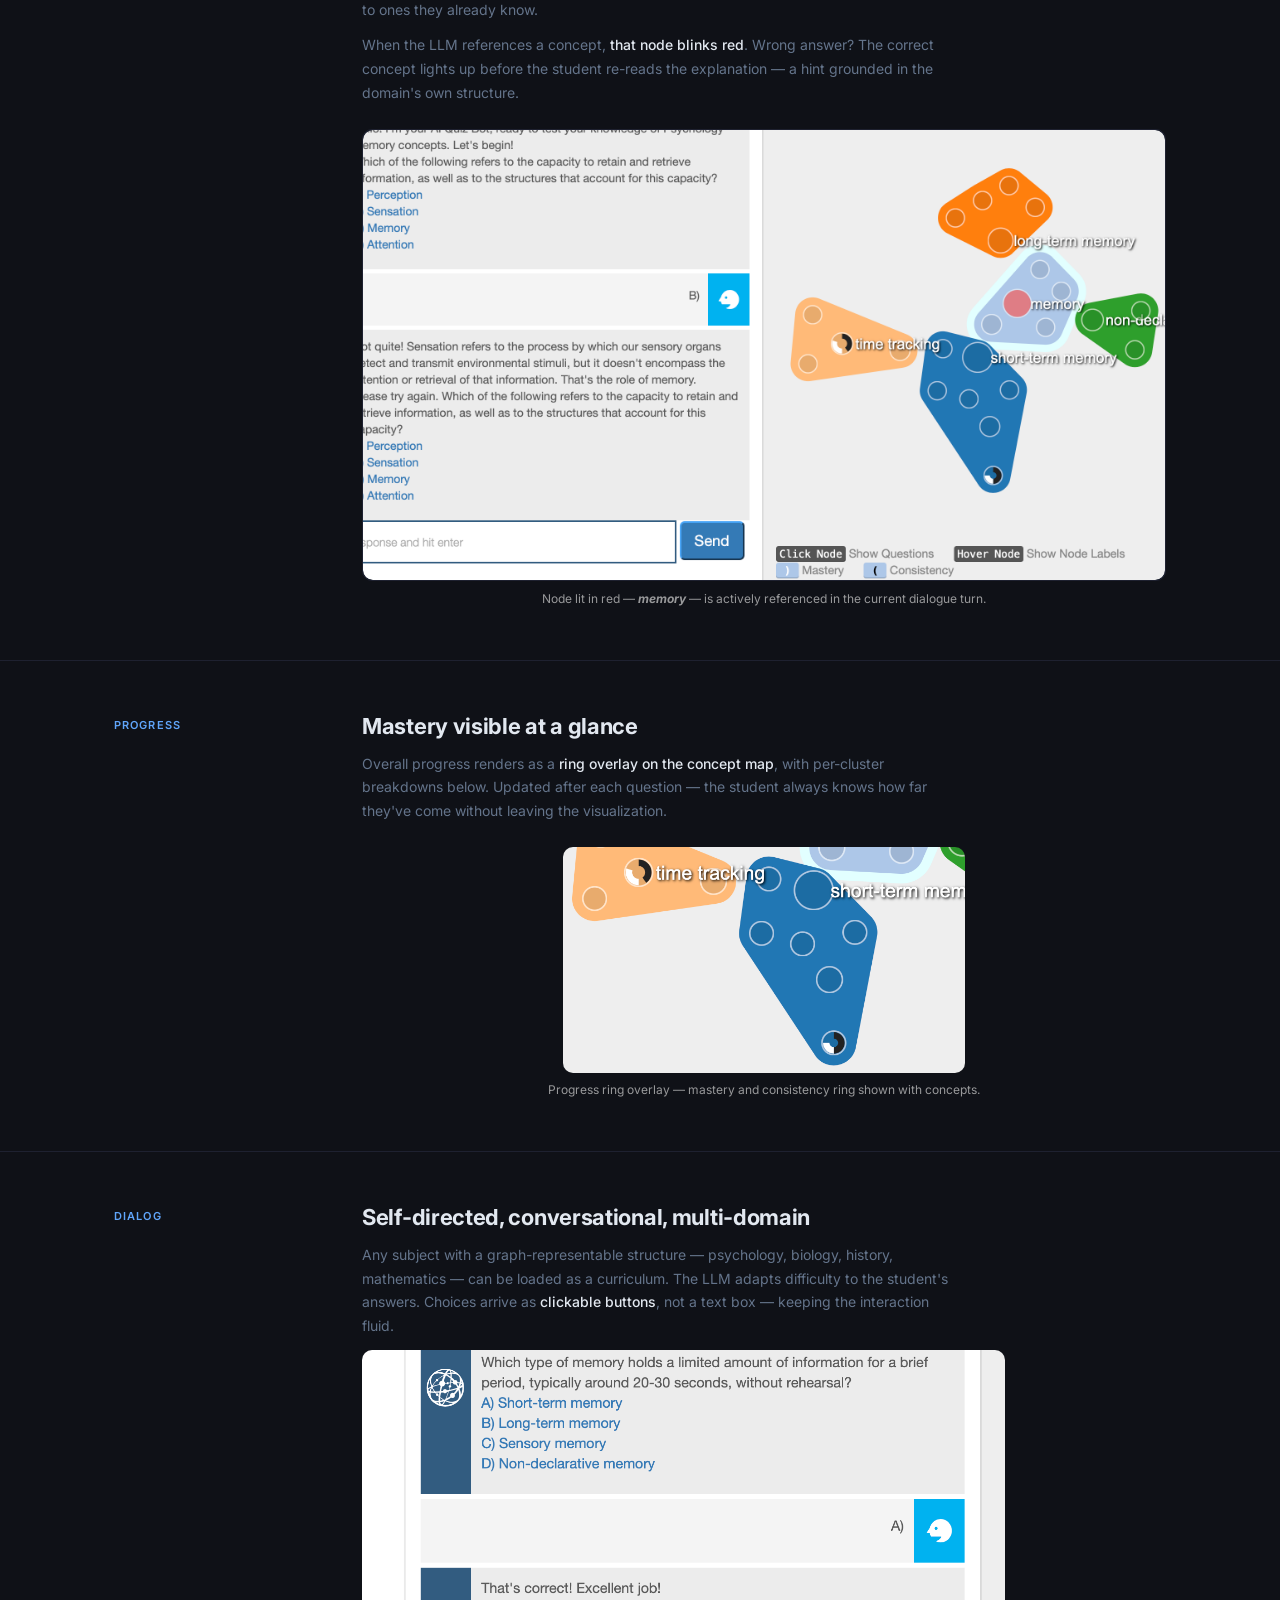
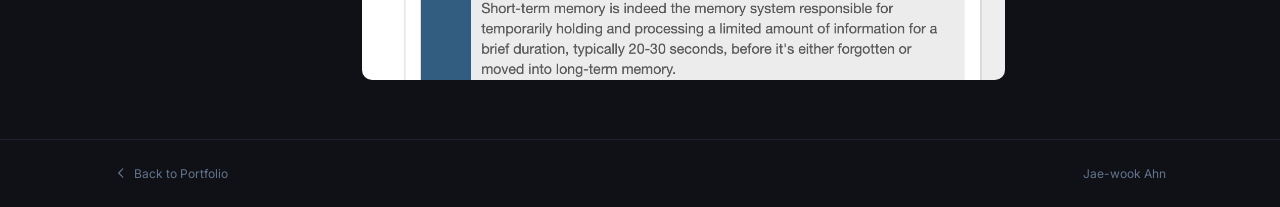
<file: projects/watson-concept-graph/index.html>
<!DOCTYPE html>
<html lang="en">
<head>
  <meta charset="UTF-8" />
  <meta name="viewport" content="width=device-width, initial-scale=1.0" />
  <title>Visual Dialog — Visual Symbiosis</title>
  <link rel="preconnect" href="https://fonts.googleapis.com" />
  <link rel="preconnect" href="https://fonts.gstatic.com" crossorigin />
  <link href="https://fonts.googleapis.com/css2?family=Inter:wght@400;500;600;700&display=swap" rel="stylesheet" />
  <link rel="stylesheet" href="../../assets/css/style.css" />
  <style>
    body { font-size: 15px; }

    .project-hero { padding: 64px 0 48px; border-bottom: 1px solid var(--border); }
    .back-link { margin-bottom: 40px; }

    .hero-eyebrow {
      font-size: 11px;
      font-weight: 600;
      letter-spacing: 0.12em;
      text-transform: uppercase;
      color: var(--blue);
      margin-bottom: 16px;
    }
    .hero-title {
      font-size: 42px;
      font-weight: 700;
      letter-spacing: -1px;
      line-height: 1.1;
      margin-bottom: 20px;
    }
    .hero-title em { font-style: normal; color: var(--blue); }
    .hero-lede {
      font-size: 17px;
      line-height: 1.65;
      color: var(--muted);
      max-width: 560px;
    }
    .hero-lede strong { color: var(--text); font-weight: 500; }

    .editorial {
      display: grid;
      grid-template-columns: 200px 1fr;
      gap: 0 48px;
      align-items: start;
    }
    @media (max-width: 680px) { .editorial { grid-template-columns: 1fr; } }
    .editorial-label {
      font-size: 11px;
      font-weight: 600;
      letter-spacing: 0.1em;
      text-transform: uppercase;
      color: var(--blue);
      padding-top: 4px;
      position: sticky;
      top: 24px;
    }
    .editorial-body h2 {
      font-size: 22px;
      font-weight: 700;
      letter-spacing: -0.3px;
      margin-bottom: 12px;
      line-height: 1.2;
    }
    .editorial-body p {
      font-size: 14px;
      color: var(--muted);
      line-height: 1.7;
      max-width: 600px;
      margin-bottom: 12px;
    }
    .editorial-body p:last-child { margin-bottom: 0; }
    .editorial-body strong { color: var(--text); font-weight: 500; }

    .section { padding: 52px 0; border-bottom: 1px solid var(--border); }
    .section:last-child { border-bottom: none; }

    .screenshot-block { margin-top: 24px; }
    .screenshot-placeholder {
      width: 100%;
      aspect-ratio: 16/9;
      background: #111827;
      border: 1px solid var(--border);
      border-radius: 10px;
      display: flex;
      align-items: center;
      justify-content: center;
      color: #374151;
      font-size: 12px;
      margin-bottom: 8px;
      overflow: hidden;
      position: relative;
    }
    .screenshot-caption {
      font-size: 12px;
      color: lightgrey ; #var(--muted);
      opacity: 0.7;
    }

    .video-wrapper {
      position: relative;
      width: 100%;
      aspect-ratio: 16/9;
      background: #0a0d14;
      border-radius: 12px;
      border: 1px solid var(--border);
      overflow: hidden;
    }
    .video-wrapper iframe { position: absolute; inset: 0; width: 100%; height: 100%; border: none; }
    .video-placeholder {
      position: absolute; inset: 0;
      display: flex; flex-direction: column;
      align-items: center; justify-content: center; gap: 10px;
      color: #374151;
    }
    .video-play {
      width: 48px; height: 48px; border-radius: 50%;
      border: 1px solid #1f2937;
      display: flex; align-items: center; justify-content: center;
      font-size: 16px; color: #4b5563;
    }

    /* Concept graph mock */
    .graph-mock {
      width: 100%;
      aspect-ratio: 16/9;
      background: #0d1117;
      border: 1px solid var(--border);
      border-radius: 10px;
      margin-top: 24px;
      display: flex;
      align-items: center;
      justify-content: center;
      flex-wrap: wrap;
      gap: 10px;
      padding: 28px;
      position: relative;
    }
    .concept-node {
      font-size: 11px;
      font-weight: 500;
      padding: 4px 11px;
      border: 1px solid var(--border);
      border-radius: 12px;
      color: var(--muted);
      background: var(--bg-card);
      white-space: nowrap;
    }
    .concept-node.blue  { border-color: rgba(96,165,250,0.4);  color: var(--blue); }
    .concept-node.green { border-color: rgba(74,222,128,0.4);  color: var(--green); }
    .concept-node.purple{ border-color: rgba(167,139,250,0.4); color: #a78bfa; }
    .concept-node.amber { border-color: rgba(251,191,36,0.4);  color: #fbbf24; }
    .concept-node.lit   {
      border-color: rgba(239,68,68,0.7);
      color: #f87171;
      box-shadow: 0 0 8px rgba(239,68,68,0.25);
    }

    /* Progress ring mock */
    .progress-mock {
      margin-top: 24px;
      background: #0d1117;
      border: 1px solid var(--border);
      border-radius: 10px;
      padding: 24px 28px;
      display: flex;
      align-items: center;
      gap: 32px;
    }
    .ring-wrap {
      flex-shrink: 0;
      position: relative;
      width: 80px;
      height: 80px;
    }
    .ring-wrap svg { width: 80px; height: 80px; }
    .ring-track { fill: none; stroke: var(--border); stroke-width: 6; }
    .ring-fill  { fill: none; stroke: var(--green); stroke-width: 6;
                  stroke-linecap: round; stroke-dasharray: 188;
                  stroke-dashoffset: 56; transform: rotate(-90deg); transform-origin: center; }
    .ring-label {
      position: absolute; inset: 0;
      display: flex; align-items: center; justify-content: center;
      font-size: 14px; font-weight: 700; color: var(--green);
    }
    .ring-nodes {
      display: flex;
      flex-direction: column;
      gap: 6px;
      flex: 1;
    }
    .ring-row {
      display: flex;
      align-items: center;
      gap: 8px;
      font-size: 12px;
    }
    .ring-bar-bg {
      flex: 1;
      height: 4px;
      background: var(--border);
      border-radius: 2px;
      overflow: hidden;
    }
    .ring-bar-fill {
      height: 100%;
      border-radius: 2px;
      background: var(--green);
    }
    .ring-bar-name { color: var(--muted); width: 120px; flex-shrink: 0; }
    .ring-bar-pct  { color: var(--muted); width: 30px; text-align: right; flex-shrink: 0; font-size: 11px; }

    /* Chat mock */
    .chat-mock {
      margin-top: 24px;
      background: #0d1117;
      border: 1px solid var(--border);
      border-radius: 10px;
      padding: 18px 20px;
      font-size: 12px;
      line-height: 1.65;
    }
    .chat-msg { margin-bottom: 12px; }
    .chat-label { font-size: 10px; font-weight: 600; letter-spacing: 0.08em; text-transform: uppercase; margin-bottom: 4px; }
    .chat-label.bot  { color: var(--blue); }
    .chat-label.user { color: var(--muted); }
    .chat-text  { color: var(--muted); }
    .chat-text strong { color: var(--text); font-weight: 500; }
    .chat-options { display: flex; flex-direction: column; gap: 5px; margin-top: 8px; }
    .chat-option {
      display: inline-block;
      padding: 4px 10px;
      border: 1px solid var(--border);
      border-radius: 6px;
      color: var(--blue);
      font-size: 11px;
      width: fit-content;
    }
    .chat-option.chosen {
      background: rgba(96,165,250,0.08);
      border-color: rgba(96,165,250,0.4);
    }
    .chat-msg-user .chat-text { color: var(--text); opacity: 0.65; }

    .site-footer { border-top: 1px solid var(--border); padding: 24px 0; }
  </style>
</head>
<body>

<header class="site-header">
  <div class="container inner">
    <a href="../../" class="logo">
      <span class="logo-hex">⬡</span>
      Visual Symbiosis
    </a>
  </div>
</header>

<main>

  <!-- Hero -->
  <div class="project-hero">
    <div class="container">
      <a href="../../" class="back-link">
        <svg width="14" height="14" fill="none" stroke="currentColor" viewBox="0 0 24 24">
          <path stroke-linecap="round" stroke-linejoin="round" stroke-width="2" d="M15 19l-7-7 7-7"/>
        </svg>
        Back
      </a>
      <div class="hero-eyebrow">Interactive Learning Tool</div>
      <h1 class="hero-title">Visual<br><em>Dialog</em></h1>
      <p class="hero-lede">
        A concept map that responds to conversation. An LLM conducts a Socratic dialogue with the student — and as each concept enters the discussion, the map <strong>lights up, connects, and tracks progress</strong> in real time.
      </p>
    </div>
  </div>

  <!-- Demo -->
  <div class="section">
    <div class="container">
      <div class="video-wrapper">
        <iframe src="https://www.youtube.com/embed/Q80fn1t393I" allowfullscreen></iframe>
      </div>
    </div>
  </div>

  <!-- Concept -->
  <div class="section">
    <div class="container">
      <div class="editorial">
        <div class="editorial-label">Concept</div>
        <div class="editorial-body">
          <h2>The map listens to the lesson</h2>
          <p>Visual Dialog fuses conversation and knowledge structure: the <strong>concept map is the live state of the dialogue</strong>. When the bot corrects a mistake, the right node lights up as a hint. The student always knows where they are in the knowledge space. The backend supports both local and cloud LLMs.</p>
        </div>
      </div>
    </div>
  </div>

  <!-- Knowledge Graph -->
  <div class="section">
    <div class="container">
      <div class="editorial">
        <div class="editorial-label">Knowledge Graph</div>
        <div class="editorial-body">
          <h2>Memory as a force-directed network</h2>
          <p>The curriculum is a graph — nodes for concepts, edges for relationships. Connected ideas cluster naturally, and the structure itself becomes part of the lesson. Students can see which concepts are central, which are peripheral, and how a misunderstood idea connects to ones they already know.</p>
          <p>When the LLM references a concept, <strong>that node blinks red</strong>. Wrong answer? The correct concept lights up before the student re-reads the explanation — a hint grounded in the domain's own structure.</p>

          <!-- <div class="screenshot-block">
            <div class="graph-mock">
              <span class="concept-node blue">short-term memory</span>
              <span class="concept-node blue lit">chunking</span>
              <span class="concept-node blue">capacity</span>
              <span class="concept-node blue">duration</span>
              <span class="concept-node green">long-term memory</span>
              <span class="concept-node green lit">explicit memory</span>
              <span class="concept-node green">declarative memory</span>
              <span class="concept-node green">anterograde amnesia</span>
              <span class="concept-node amber">non-declarative memory</span>
              <span class="concept-node amber">procedural memory</span>
              <span class="concept-node purple">iconic memory</span>
              <span class="concept-node purple">sensory memory</span>
              <span class="concept-node blue">memory</span>
            </div>
            <div class="screenshot-caption">Nodes lit in red — <em>chunking</em> and <em>explicit memory</em> — are actively referenced in the current dialogue turn.</div>
          </div> -->

          <div class="screenshot-block">
            <div class="screenshot-placeholder">
              <img src="../../assets/img/vd-concept-map.png" style="width:100%;height:100%;object-fit:cover;border-radius:10px;">
              <!-- Screenshot — embedding terrain with retrieved documents -->
            </div>
            <div class="screenshot-caption">Node lit in red — <em><b>memory</b></em> — is actively referenced in the current dialogue turn.</div>
          </div>

        </div>
      </div>
    </div>
  </div>

  <!-- Progress -->
  <div class="section">
    <div class="container">
      <div class="editorial">
        <div class="editorial-label">Progress</div>
        <div class="editorial-body">
          <h2>Mastery visible at a glance</h2>
          <p>Overall progress renders as a <strong>ring overlay on the concept map</strong>, with per-cluster breakdowns below. Updated after each question — the student always knows how far they've come without leaving the visualization.</p>

          <!-- <div class="screenshot-block">
            <div class="screenshot-placeholder">Screenshot coming soon</div>
            <div class="screenshot-caption">Progress ring overlay — overall completion and per-topic breakdown.</div>
          </div> -->
          <div class="screenshot-block" style="text-align: center">
              <img src="../../assets/img/vd-mastery.png" style="width:50%;height:50%;object-fit:cover;border-radius:10px;">
            <div class="screenshot-caption">Progress ring overlay — mastery and consistency ring shown with concepts.</div>
          </div>

        </div>
      </div>
    </div>
  </div>

  <!-- Dialog -->
  <div class="section">
    <div class="container">
      <div class="editorial">
        <div class="editorial-label">Dialog</div>
        <div class="editorial-body">
          <h2>Self-directed, conversational, multi-domain</h2>
          <p>Any subject with a graph-representable structure — psychology, biology, history, mathematics — can be loaded as a curriculum. The LLM adapts difficulty to the student's answers. Choices arrive as <strong>clickable buttons</strong>, not a text box — keeping the interaction fluid.</p>

              <img src="../../assets/img/vd-quiz.png" style="width:80%;height:90%;object-fit:cover;border-radius:10px;">
          </div>

        </div>
      </div>
    </div>
  </div>

</main>

<footer class="site-footer">
  <div class="container" style="display:flex;align-items:center;justify-content:space-between;">
    <a href="../../" class="back-link" style="margin-bottom:0;">
      <svg width="14" height="14" fill="none" stroke="currentColor" viewBox="0 0 24 24">
        <path stroke-linecap="round" stroke-linejoin="round" stroke-width="2" d="M15 19l-7-7 7-7"/>
      </svg>
      Back to Portfolio
    </a>
    <span style="font-size:12px;color:var(--muted);">Jae-wook Ahn</span>
  </div>
</footer>

</body>
</html>
</file>
<file: assets/css/style.css>
:root {
  --bg: #0f1117;
  --bg-card: #1a1f2e;
  --border: #1e2130;
  --border-hover: #2d3550;
  --text: #e2e8f0;
  --muted: #64748b;
  --blue: #60a5fa;
  --green: #4ade80;
  --cyan: #22d3ee;
}

* { box-sizing: border-box; margin: 0; padding: 0; }

body {
  background: var(--bg);
  color: var(--text);
  font-family: 'Inter', sans-serif;
  line-height: 1.6;
  min-height: 100vh;
}

a { color: inherit; text-decoration: none; }

.badge {
  display: inline-block;
  font-size: 11px;
  font-weight: 500;
  padding: 2px 8px;
  border-radius: 9999px;
  border: 1px solid var(--border-hover);
  color: var(--muted);
  background: transparent;
}

.badge-blue  { border-color: #1d4ed8; color: var(--blue); }
.badge-green { border-color: #166534; color: var(--green); }
.badge-amber { border-color: #92400e; color: #fbbf24; }

.btn {
  display: inline-flex;
  align-items: center;
  gap: 6px;
  font-size: 13px;
  font-weight: 500;
  padding: 8px 16px;
  border-radius: 8px;
  border: 1px solid var(--border-hover);
  color: var(--text);
  background: var(--bg-card);
  cursor: pointer;
  transition: border-color 0.15s, color 0.15s;
}
.btn:hover { border-color: var(--blue); color: var(--blue); }
.btn-primary {
  background: var(--blue);
  border-color: var(--blue);
  color: #0f1117;
}
.btn-primary:hover { background: #93c5fd; border-color: #93c5fd; color: #0f1117; }

/* Layout */
.container { max-width: 1100px; margin: 0 auto; padding: 0 24px; }

header.site-header {
  border-bottom: 1px solid var(--border);
  padding: 20px 0;
}
.site-header .inner {
  display: flex;
  align-items: center;
  justify-content: space-between;
}
.logo {
  display: flex;
  align-items: center;
  gap: 10px;
  font-size: 15px;
  font-weight: 600;
  color: var(--text);
}
.logo-hex { color: var(--blue); font-size: 18px; }
.logo-sub { font-size: 12px; font-weight: 400; color: var(--muted); margin-left: 2px; }

/* Landing cards */
.projects-grid {
  display: grid;
  grid-template-columns: repeat(3, 1fr);
  gap: 20px;
  padding: 48px 0 64px;
}
@media (max-width: 800px) {
  .projects-grid { grid-template-columns: 1fr; }
}

.project-card {
  background: var(--bg-card);
  border: 1px solid var(--border);
  border-radius: 12px;
  overflow: hidden;
  transition: border-color 0.15s, transform 0.15s;
  display: flex;
  flex-direction: column;
}
.project-card:hover { border-color: var(--border-hover); transform: translateY(-2px); }
.project-card.active:hover { border-color: var(--blue); }

.card-thumb {
  width: 100%;
  aspect-ratio: 16/9;
  background: #111827;
  display: flex;
  align-items: center;
  justify-content: center;
  color: var(--muted);
  font-size: 13px;
  border-bottom: 1px solid var(--border);
  overflow: hidden;
  position: relative;
}
.card-thumb-placeholder {
  display: flex;
  flex-direction: column;
  align-items: center;
  gap: 8px;
}
.card-thumb-icon { font-size: 28px; opacity: 0.3; }

.card-body {
  padding: 18px;
  flex: 1;
  display: flex;
  flex-direction: column;
  gap: 10px;
}
.card-title {
  font-size: 15px;
  font-weight: 600;
  color: var(--text);
}
.card-desc {
  font-size: 13px;
  color: var(--muted);
  line-height: 1.55;
  flex: 1;
}
.card-footer {
  display: flex;
  align-items: center;
  justify-content: space-between;
  margin-top: 4px;
}
.card-link {
  font-size: 12px;
  font-weight: 500;
  color: var(--blue);
  display: flex;
  align-items: center;
  gap: 4px;
  transition: gap 0.15s;
}
.project-card.active:hover .card-link { gap: 8px; }
.card-coming-soon {
  font-size: 12px;
  color: var(--muted);
  font-style: italic;
}

/* Project page */
.project-hero {
  padding: 56px 0 40px;
  border-bottom: 1px solid var(--border);
}
.back-link {
  display: inline-flex;
  align-items: center;
  gap: 6px;
  font-size: 12px;
  color: var(--muted);
  margin-bottom: 28px;
  transition: color 0.15s;
}
.back-link:hover { color: var(--text); }

.hero-title {
  font-size: 32px;
  font-weight: 700;
  letter-spacing: -0.5px;
  margin-bottom: 12px;
  line-height: 1.2;
}
.hero-title span { color: var(--blue); }

.hero-desc {
  font-size: 16px;
  color: var(--muted);
  max-width: 580px;
  margin-bottom: 20px;
}
.hero-tags {
  display: flex;
  flex-wrap: wrap;
  gap: 6px;
  margin-bottom: 24px;
}
.hero-actions { display: flex; gap: 10px; }

/* Sections */
.section { padding: 48px 0; border-bottom: 1px solid var(--border); }
.section:last-child { border-bottom: none; }
.section-label {
  font-size: 11px;
  font-weight: 600;
  letter-spacing: 0.1em;
  text-transform: uppercase;
  color: var(--blue);
  margin-bottom: 8px;
}
.section-title {
  font-size: 22px;
  font-weight: 600;
  margin-bottom: 8px;
}
.section-sub {
  font-size: 14px;
  color: var(--muted);
  margin-bottom: 32px;
}

/* Video */
.video-wrapper {
  position: relative;
  width: 100%;
  aspect-ratio: 16/9;
  background: #111827;
  border-radius: 12px;
  border: 1px solid var(--border);
  overflow: hidden;
}
.video-wrapper iframe {
  position: absolute;
  inset: 0;
  width: 100%;
  height: 100%;
  border: none;
}
.video-placeholder {
  position: absolute;
  inset: 0;
  display: flex;
  flex-direction: column;
  align-items: center;
  justify-content: center;
  gap: 12px;
  color: var(--muted);
}
.video-play-icon {
  width: 56px;
  height: 56px;
  border-radius: 50%;
  border: 2px solid var(--border-hover);
  display: flex;
  align-items: center;
  justify-content: center;
  font-size: 20px;
  color: var(--text);
}

/* Features grid */
.features-grid {
  display: grid;
  grid-template-columns: repeat(3, 1fr);
  gap: 16px;
}
@media (max-width: 700px) {
  .features-grid { grid-template-columns: 1fr; }
}
@media (min-width: 701px) and (max-width: 900px) {
  .features-grid { grid-template-columns: repeat(2, 1fr); }
}

.feature-card {
  background: var(--bg-card);
  border: 1px solid var(--border);
  border-radius: 10px;
  padding: 18px;
}
.feature-icon {
  font-size: 20px;
  margin-bottom: 10px;
}
.feature-title {
  font-size: 14px;
  font-weight: 600;
  margin-bottom: 6px;
}
.feature-desc {
  font-size: 13px;
  color: var(--muted);
  line-height: 1.55;
}

/* Screenshots */
.screenshots { display: flex; flex-direction: column; gap: 32px; }
.screenshot-item {}
.screenshot-placeholder {
  width: 100%;
  aspect-ratio: 16/9;
  background: #111827;
  border: 1px solid var(--border);
  border-radius: 10px;
  display: flex;
  align-items: center;
  justify-content: center;
  color: var(--muted);
  font-size: 13px;
  margin-bottom: 10px;
}
.screenshot-caption {
  font-size: 13px;
  color: var(--muted);
  text-align: center;
}

/* Tech stack */
.tech-badges { display: flex; flex-wrap: wrap; gap: 8px; }
.tech-badge {
  font-size: 12px;
  font-weight: 500;
  padding: 4px 12px;
  border-radius: 6px;
  background: var(--bg-card);
  border: 1px solid var(--border-hover);
  color: var(--text);
}

/* Coming soon page */
.coming-soon-page {
  min-height: 80vh;
  display: flex;
  align-items: center;
  justify-content: center;
}
.coming-soon-inner {
  text-align: center;
  max-width: 480px;
}
.coming-soon-icon {
  font-size: 48px;
  margin-bottom: 20px;
  opacity: 0.4;
}
.coming-soon-title {
  font-size: 28px;
  font-weight: 700;
  margin-bottom: 12px;
}
.coming-soon-desc {
  font-size: 15px;
  color: var(--muted);
  margin-bottom: 32px;
}

/* Footer */
.site-footer {
  border-top: 1px solid var(--border);
  padding: 24px 0;
  text-align: center;
  font-size: 12px;
  color: var(--muted);
}
</file>
